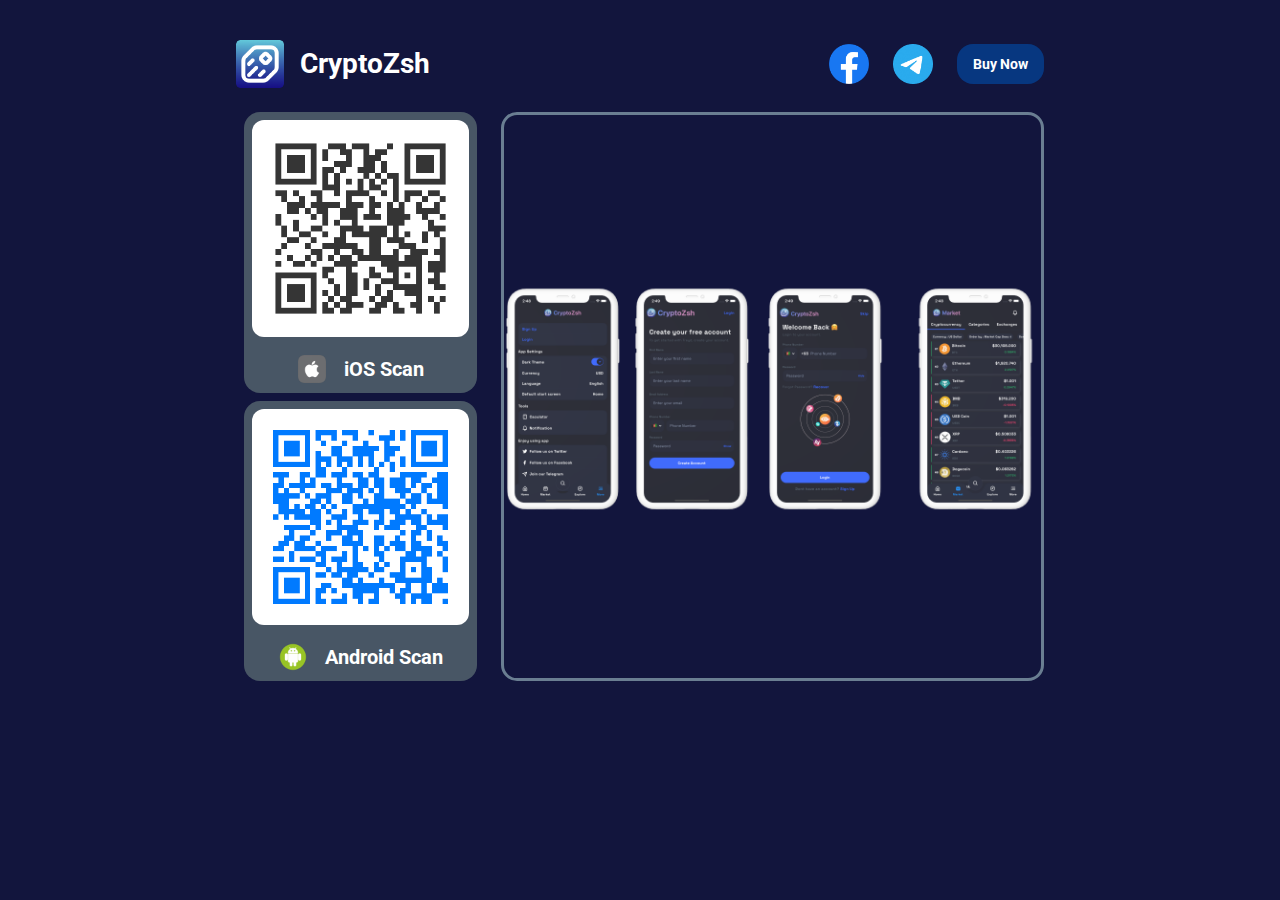
<file: index.html>
<html lang="en">
  <head>
    <meta charset="utf-8" />
    <meta name="viewport" content="width=device-width, initial-scale-1" />

    <title>CryptoZsh</title>

    <link
      rel="stylesheet"
      href="https://maxcdn.bootstrapcdn.com/bootstrap/4.0.0/css/bootstrap.min.css"
      integrity="sha384-Gn5384xqQ1aoWXA+058RXPxPg6fy4IWvTNh0E263XmFcJlSAwiGgFAW/dAiS6JXm"
      crossorigin="anonymous" />
    <script
      src="https://maxcdn.bootstrapcdn.com/bootstrap/4.0.0/js/bootstrap.min.js"
      integrity="sha384-JZR6Spejh4U02d8jOt6vLEHfe/JQGiRRSQQxSfFWpi1MquVdAyjUar5+76PVCmYl"
      crossorigin="anonymous"></script>
    <link href="https://fonts.googleapis.com/css?family=Roboto" rel="stylesheet" />
    <link rel="preconnect" href="https://fonts.gstatic.com" />
    <link
      href="https://fonts.googleapis.com/css2?family=Roboto:wght@400;700&display=swap"
      rel="stylesheet" />

    <!-- Global site tag (gtag.js) - Google Analytics -->
    <script async src="https://www.googletagmanager.com/gtag/js?id=UA-196668028-1"></script>
    <script>
      window.dataLayer = window.dataLayer || [];
      function gtag() {
        dataLayer.push(arguments);
      }
      gtag('js', new Date());
      gtag('config', 'UA-196668028-1');
    </script>

    <link href="css/styles.css" rel="stylesheet" />
    <script src="script.js"></script>
  </head>

  <body onload="onIndexLoad()" style="background-color: #12153d">
    <div class="body">
      <div style="flex: 1; flex-direction: row; display: flex">
        <!-- <a id="link-banner-side" onclick="onBannerSide()" target="top" class="banner-left">
          <img
            src="http://a.impactradius-go.com/display-ad/11346-1446118"
            width="160px"
            height="100%"
            style="margin-top: 112px; border-radius: 16px; margin-right: 16px; cursor: pointer" />
        </a> -->
        <div>
          <div class="header">
            <div style="display: flex; align-items: center; justify-content: center">
              <img class="logo" src="img/logo.png" />
              <p class="title">CryptoZsh</p>
            </div>
            <div style="display: flex; align-items: center;">
              <a id="link-facebook" onclick="onLinkFacebook()" target="top">
                <img
                  class="facebook"
                  src="img/facebook.png"
                  style="cursor: pointer; width: 40px; height: 40px;margin-right:24px;" />
              </a>
              <a id="link-tele" onclick="onLinkFacebook()" target="top">
                <img
                  class="tele"
                  src="img/tele.png"
                  style="cursor: pointer; width: 40px; height: 40px;margin-right:24px;" />
              </a>
              <a id="link-buy" onclick="onLinkBuyLoad()" target="top">
                <div
                  id="buy"
                  style="
                    cursor: pointer;
                    background-color: #073780;
                    display: flex;
                    justify-content: center;
                    align-items: center;
                    border-radius: 16px;
                    height: 40px;
                    padding-right: 16px;
                  ">
                  <p style="font-size: 14px; font-weight: bold; color: white">Buy Now</p>
                </div>
              </a>
            </div>
          </div>
          <div class="content" style="flex: 1">
            <div  class="box">
              <div class="scan-view">
                <div class="ios-view">
                  <div style="border-radius: 12px; overflow: hidden">
                    <img src="img/ios.png" style="width: 100%; height: auto" />
                  </div>
                  <div
                    style="
                      display: flex;
                      justify-content: center;
                      align-items: center;
                      margin-top: 16px;
                    ">
                    <img src="img/ios_logo.png" style="width: 32px; height: 32px" />
                    <p style="color: white; font-size: 20px; font-weight: bold">iOS Scan</p>
                  </div>
                </div>
                <div class="android-view">
                  <div style="border-radius: 12px; overflow: hidden">
                    <img src="img/android.png" style="width: 100%; height: auto" />
                  </div>
                  <div
                    style="
                      display: flex;
                      justify-content: center;
                      align-items: center;
                      margin-top: 16px;
                    ">
                    <img src="img/android_logo.png" style="width: 32px; height: 32px" />
                    <p style="color: white; font-size: 20px; font-weight: bold">Android Scan</p>
                  </div>
                </div>
              </div>
              <div class="image">
                <img src="img/image.png" style="width: 100%; height: 100%; object-fit: contain;" />
              </div>
            </div>
          </div>
          <!-- <div class="banner">
            <a target="top" id="link-banner-footer" onclick="onBannerFooter()">
              <img
                style="
                  height: 100%;
                  width: 100%;
                  border-radius: 16px;
                  overflow: hidden;
                  cursor: pointer;
                "
                src="http://a.impactradius-go.com/display-ad/15383-1414645"
                alt="" />
            </a>
          </div> -->
        </div>
        <!-- <a
          id="link-banner-side-right"
          onclick="onBannerSideRight()"
          target="top"
          class="banner-right">
          <img
            src="https://a.impactradius-go.com/display-ad/5618-1187122"
            width="160px"
            height="100%"
            style="margin-top: 112px; border-radius: 16px; margin-left: 16px; cursor: pointer" />
        </a> -->
      </div>
    </div>
  </body>
</html>
</file>
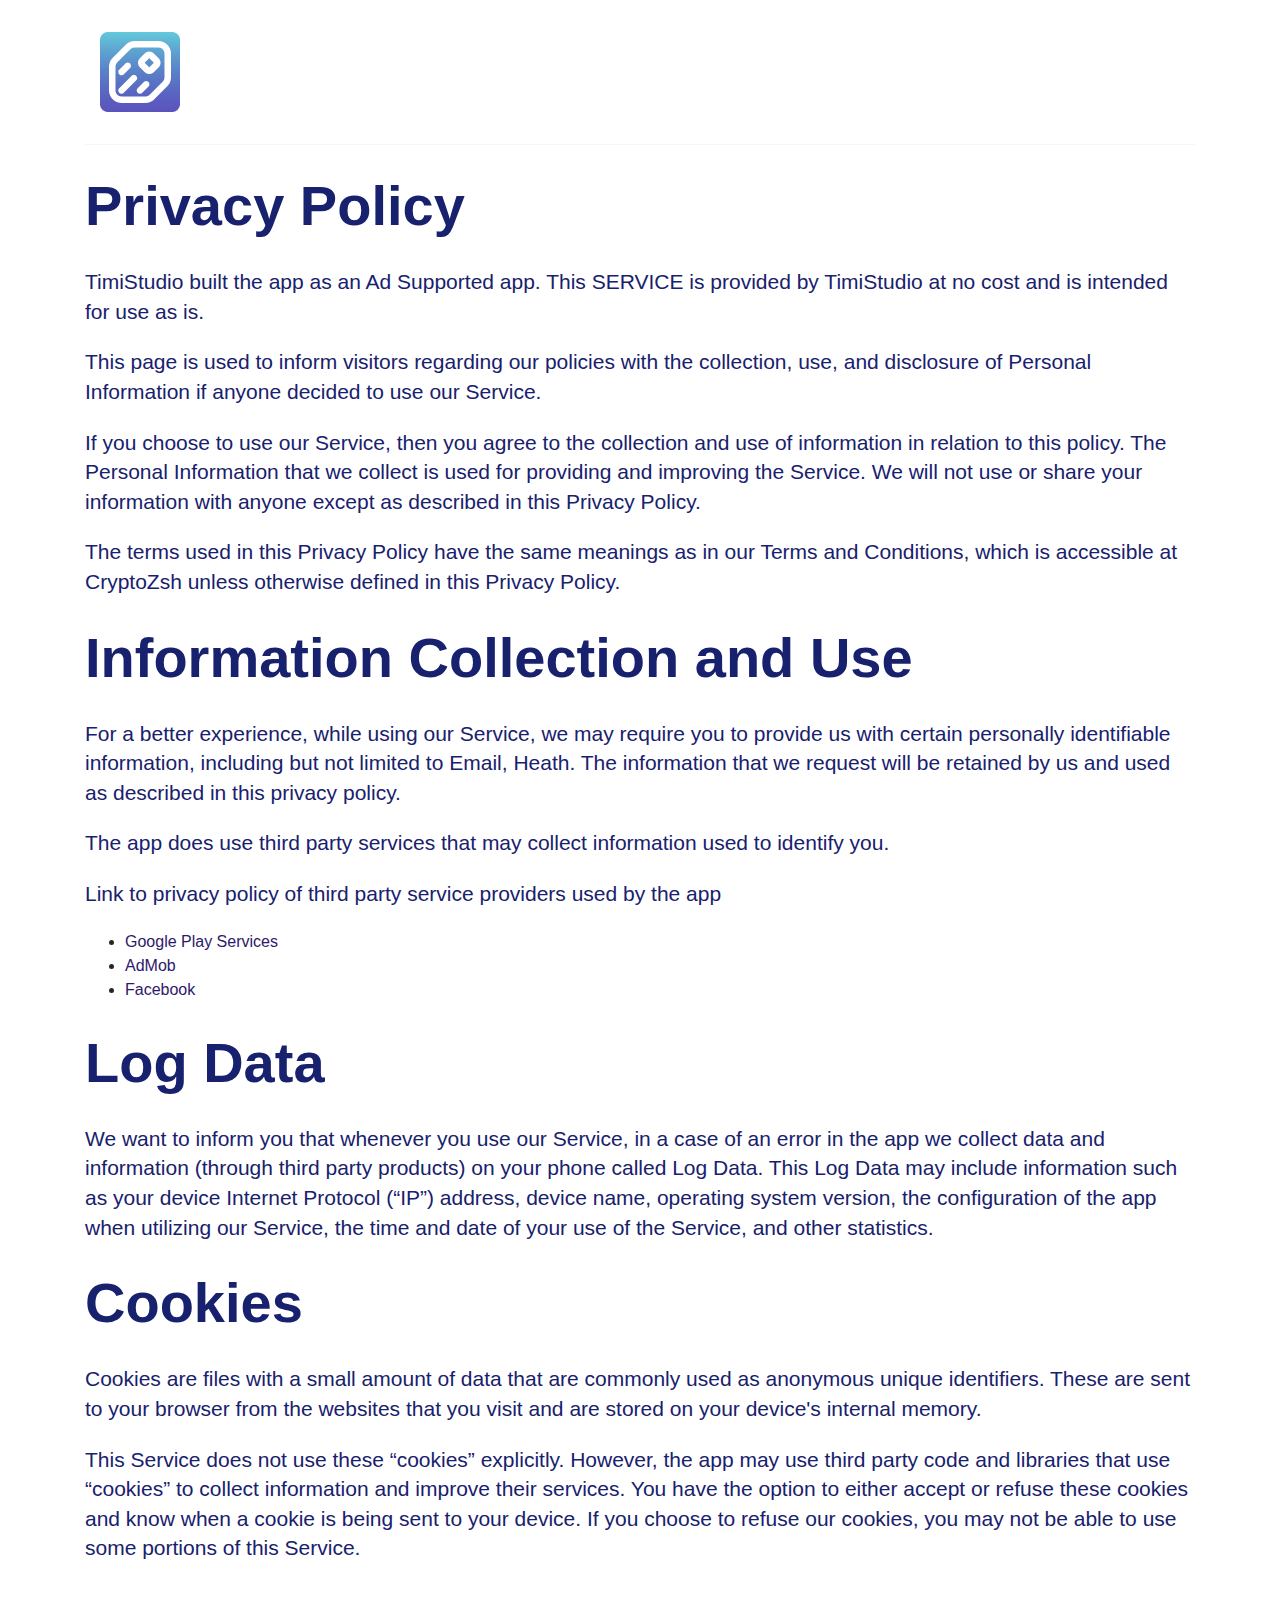
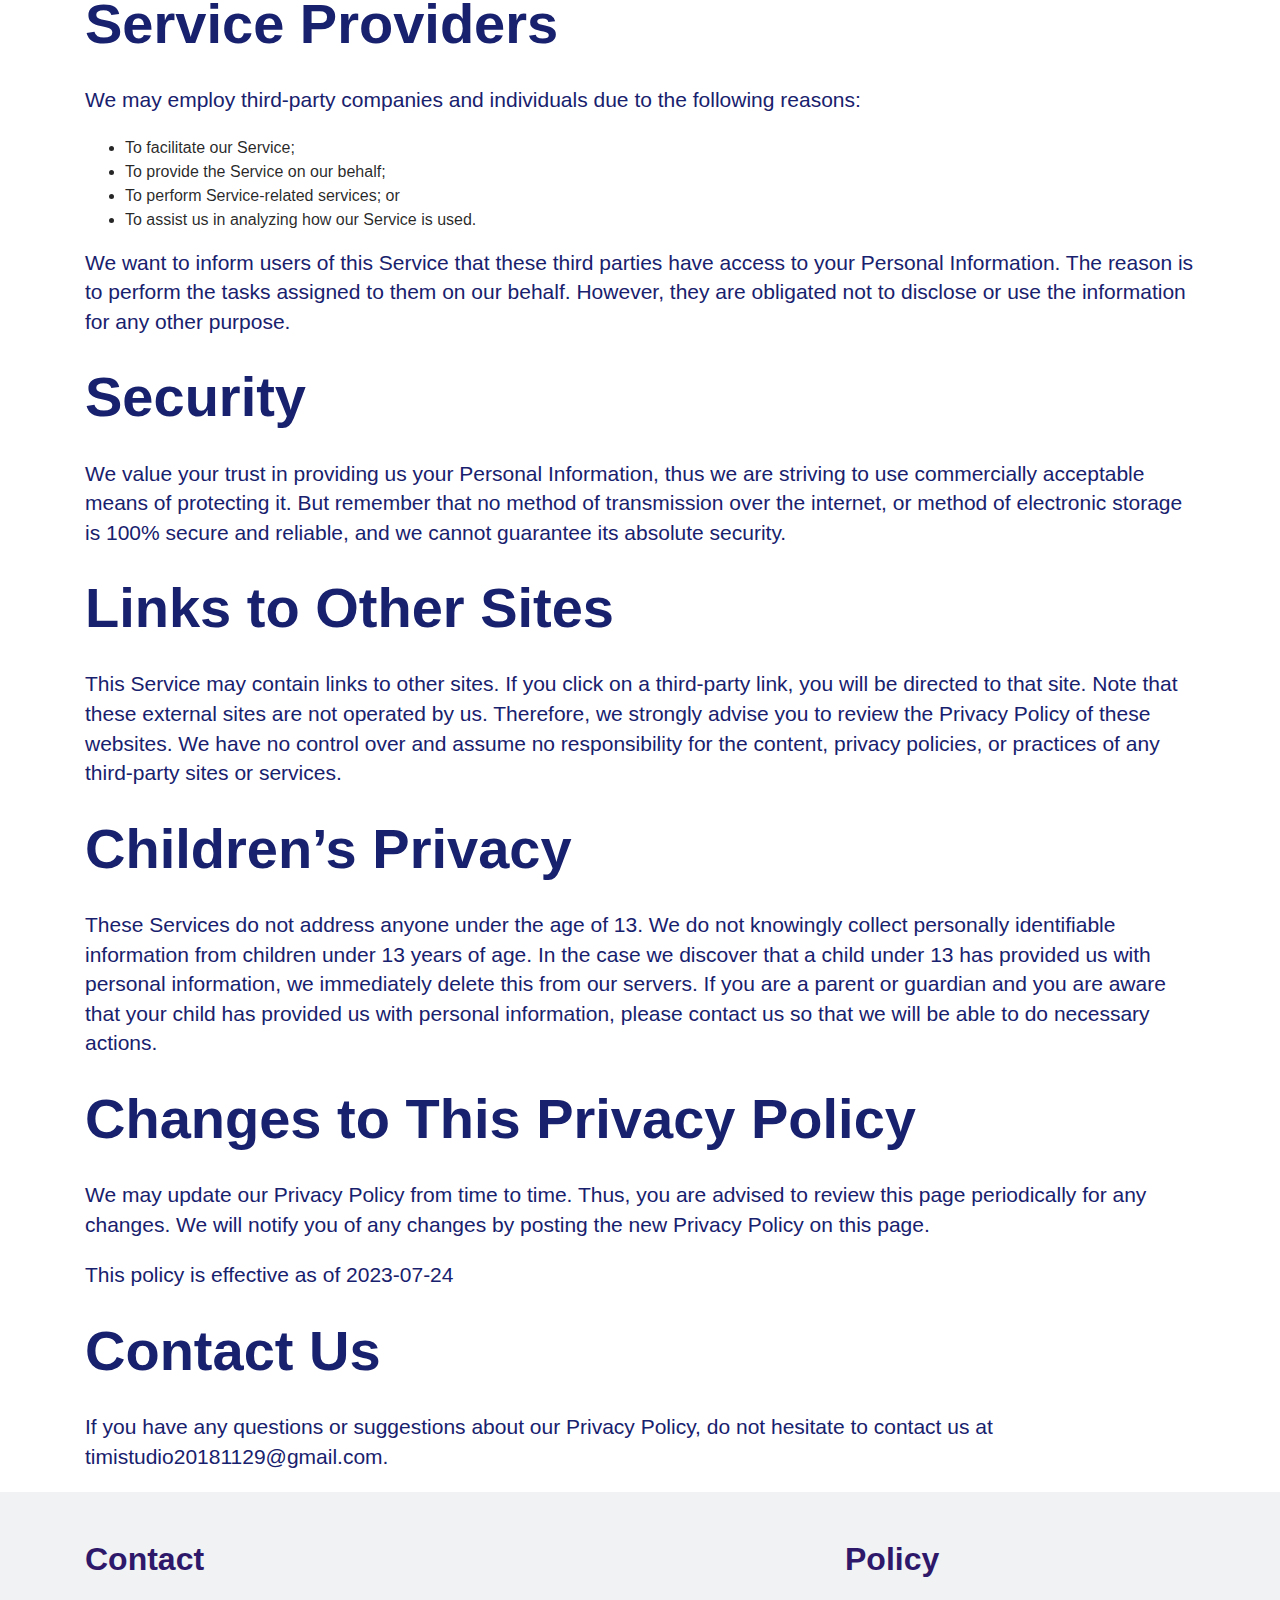
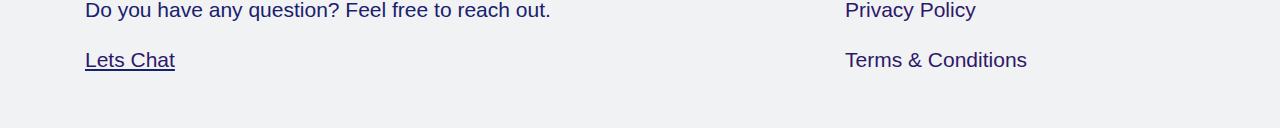
<file: policy.html>
<html lang="en">
  <head>
    <meta charset="utf-8" />
    <meta name="viewport" content="width=device-width, initial-scale-1" />

    <title>CryptoZsh</title>

    <link
      rel="stylesheet"
      href="https://maxcdn.bootstrapcdn.com/bootstrap/4.0.0/css/bootstrap.min.css"
      integrity="sha384-Gn5384xqQ1aoWXA+058RXPxPg6fy4IWvTNh0E263XmFcJlSAwiGgFAW/dAiS6JXm"
      crossorigin="anonymous" />
    <script
      src="https://maxcdn.bootstrapcdn.com/bootstrap/4.0.0/js/bootstrap.min.js"
      integrity="sha384-JZR6Spejh4U02d8jOt6vLEHfe/JQGiRRSQQxSfFWpi1MquVdAyjUar5+76PVCmYl"
      crossorigin="anonymous"></script>
    <link href="https://fonts.googleapis.com/css?family=Roboto" rel="stylesheet" />
    <link rel="preconnect" href="https://fonts.gstatic.com" />
    <link
      href="https://fonts.googleapis.com/css2?family=Roboto:wght@400;700&display=swap"
      rel="stylesheet" />

    <link href="css/policyStyles.css" rel="stylesheet" />
    <script src="script.js"></script>
  </head>

  <body onload="onPolicyLoad()">
    <div class="container">
      <div class="topbar">
        <div class="container-fluid">
          <div class="row justify-content-between">
            <div class="col-2">
              <img class="logo" src="img/logo.png" />
            </div>
            <div class="col-6"></div>
          </div>
        </div>
      </div>
      <h1>Privacy Policy</h1>
      <p>
        TimiStudio built the app as an Ad Supported app. This SERVICE is provided by TimiStudio at
        no cost and is intended for use as is.
      </p>
      <p>
        This page is used to inform visitors regarding our policies with the collection, use, and
        disclosure of Personal Information if anyone decided to use our Service.
      </p>
      <p>
        If you choose to use our Service, then you agree to the collection and use of information in
        relation to this policy. The Personal Information that we collect is used for providing and
        improving the Service. We will not use or share your information with anyone except as
        described in this Privacy Policy.
      </p>
      <p>
        The terms used in this Privacy Policy have the same meanings as in our Terms and Conditions,
        which is accessible at
        <span id="appName"> App Name </span>
        unless otherwise defined in this Privacy Policy.
      </p>
      <h6>Information Collection and Use</h6>
      <p>
        For a better experience, while using our Service, we may require you to provide us with
        certain personally identifiable information, including but not limited to Email, Heath. The
        information that we request will be retained by us and used as described in this privacy
        policy.
      </p>
      <div>
        <p>
          The app does use third party services that may collect information used to identify you.
        </p>
        <p>Link to privacy policy of third party service providers used by the app</p>
        <ul>
          <li>
            <a
              href="https://www.google.com/policies/privacy/"
              target="_blank"
              rel="noopener noreferrer"
              >Google Play Services</a
            >
          </li>
          <li>
            <a
              href="https://support.google.com/admob/answer/6128543?hl=en"
              target="_blank"
              rel="noopener noreferrer"
              >AdMob</a
            >
          </li>
          <li>
            <a
              href="https://www.facebook.com/about/privacy/update/printable"
              target="_blank"
              rel="noopener noreferrer"
              >Facebook</a
            >
          </li>
          <!-- <li><a href="https://firebase.google.com/policies/analytics" target="_blank" rel="noopener noreferrer">Google
						Analytics for Firebase</a></li> -->
          <!-- <li><a href="https://firebase.google.com/support/privacy/" target="_blank" rel="noopener noreferrer">Firebase
						Crashlytics</a></li> -->
          <!-- <li><a href="https://sentry.io/privacy/" target="_blank" rel="noopener noreferrer">Sentry</a></li> -->
        </ul>
      </div>
      <h6>Log Data</h6>
      <p>
        We want to inform you that whenever you use our Service, in a case of an error in the app we
        collect data and information (through third party products) on your phone called Log Data.
        This Log Data may include information such as your device Internet Protocol (“IP”) address,
        device name, operating system version, the configuration of the app when utilizing our
        Service, the time and date of your use of the Service, and other statistics.
      </p>
      <h6>Cookies</h6>
      <p>
        Cookies are files with a small amount of data that are commonly used as anonymous unique
        identifiers. These are sent to your browser from the websites that you visit and are stored
        on your device's internal memory.
      </p>
      <p>
        This Service does not use these “cookies” explicitly. However, the app may use third party
        code and libraries that use “cookies” to collect information and improve their services. You
        have the option to either accept or refuse these cookies and know when a cookie is being
        sent to your device. If you choose to refuse our cookies, you may not be able to use some
        portions of this Service.
      </p>
      <h6>Service Providers</h6>
      <p>We may employ third-party companies and individuals due to the following reasons:</p>
      <ul>
        <li>To facilitate our Service;</li>
        <li>To provide the Service on our behalf;</li>
        <li>To perform Service-related services; or</li>
        <li>To assist us in analyzing how our Service is used.</li>
      </ul>
      <p>
        We want to inform users of this Service that these third parties have access to your
        Personal Information. The reason is to perform the tasks assigned to them on our behalf.
        However, they are obligated not to disclose or use the information for any other purpose.
      </p>
      <h6>Security</h6>
      <p>
        We value your trust in providing us your Personal Information, thus we are striving to use
        commercially acceptable means of protecting it. But remember that no method of transmission
        over the internet, or method of electronic storage is 100% secure and reliable, and we
        cannot guarantee its absolute security.
      </p>
      <h6>Links to Other Sites</h6>
      <p>
        This Service may contain links to other sites. If you click on a third-party link, you will
        be directed to that site. Note that these external sites are not operated by us. Therefore,
        we strongly advise you to review the Privacy Policy of these websites. We have no control
        over and assume no responsibility for the content, privacy policies, or practices of any
        third-party sites or services.
      </p>
      <h6>Children’s Privacy</h6>
      <p>
        These Services do not address anyone under the age of 13. We do not knowingly collect
        personally identifiable information from children under 13 years of age. In the case we
        discover that a child under 13 has provided us with personal information, we immediately
        delete this from our servers. If you are a parent or guardian and you are aware that your
        child has provided us with personal information, please contact us so that we will be able
        to do necessary actions.
      </p>
      <h6>Changes to This Privacy Policy</h6>
      <p>
        We may update our Privacy Policy from time to time. Thus, you are advised to review this
        page periodically for any changes. We will notify you of any changes by posting the new
        Privacy Policy on this page.
      </p>
      <p>This policy is effective as of <span id="date">2021-07-01</span></p>
      <h6>Contact Us</h6>
      <p>
        If you have any questions or suggestions about our Privacy Policy, do not hesitate to
        contact us at timistudio20181129@gmail.com.
      </p>
    </div>
    <div class="footer">
      <div class="container">
        <div class="row">
          <div class="col-8">
            <h5>Contact</h5>
            <p>Do you have any question? Feel free to reach out.</p>
            <p class="underline">
              <a href="mailto:timistudio20181129@gmail.com"> Lets Chat </a>
            </p>
          </div>
          <div class="col-4 policy">
            <h5>Policy</h5>
            <p class="privacy">
              <a href="policy.html">Privacy Policy</a>
            </p>
            <p class="privacy">
              <a href="term.html">Terms & Conditions</a>
            </p>
          </div>
        </div>
      </div>
    </div>
  </body>
</html>
</file>
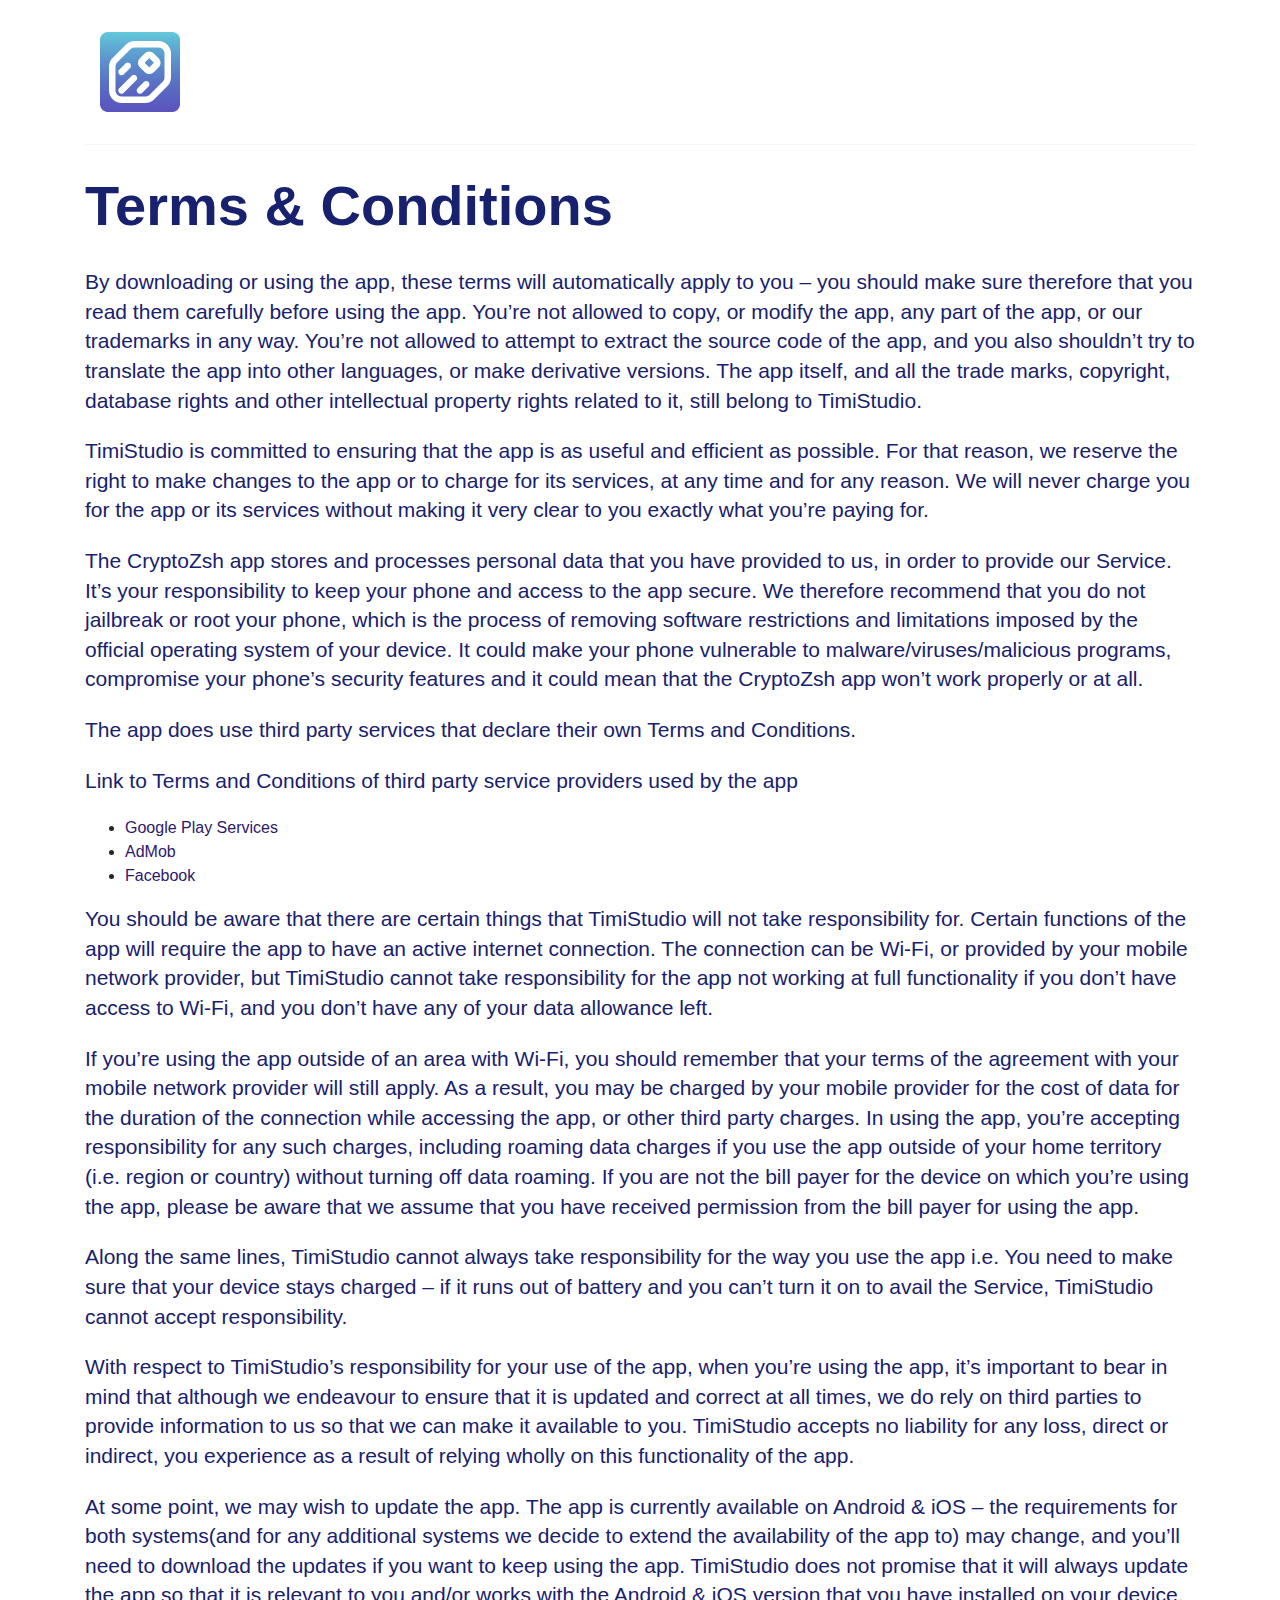
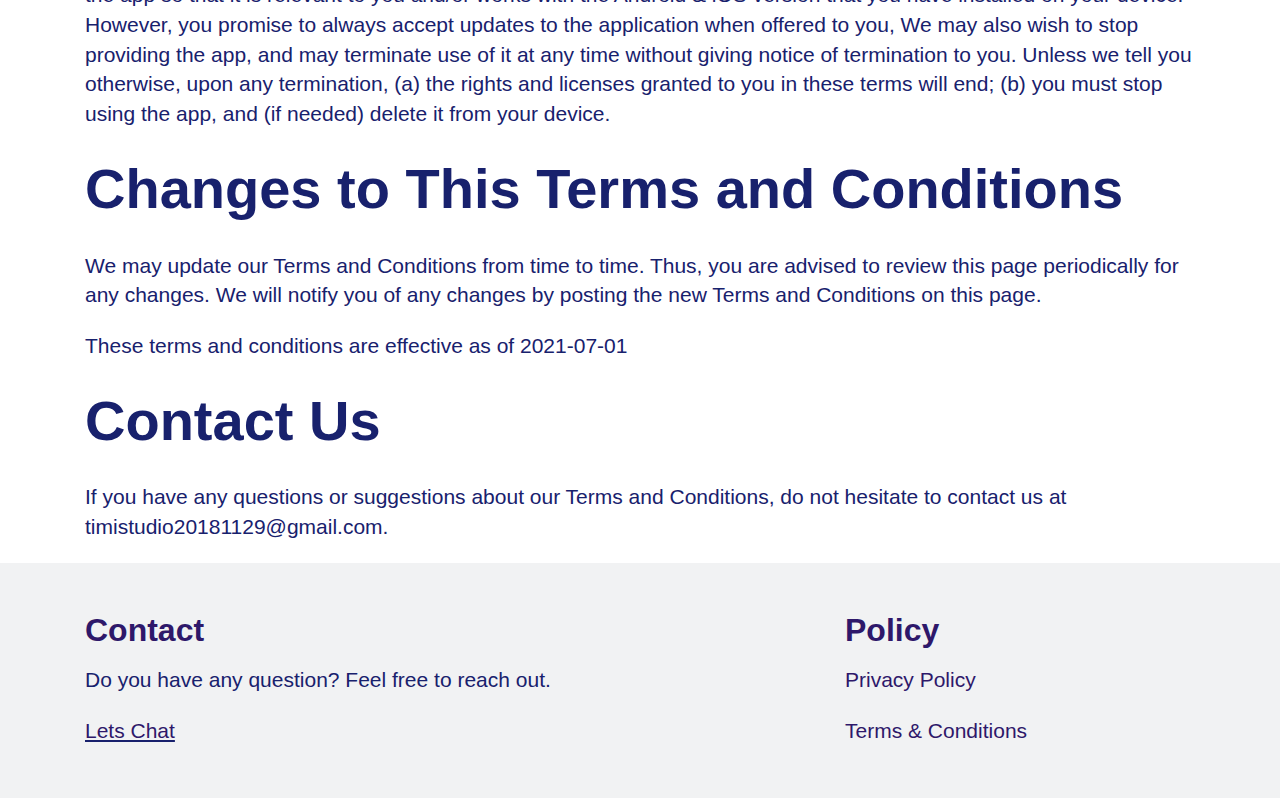
<file: term.html>
<html lang="en">
  <head>
    <meta charset="utf-8" />
    <meta name="viewport" content="width=device-width, initial-scale-1" />

    <title>CryptoZsh - Term</title>

    <link
      rel="stylesheet"
      href="https://maxcdn.bootstrapcdn.com/bootstrap/4.0.0/css/bootstrap.min.css"
      integrity="sha384-Gn5384xqQ1aoWXA+058RXPxPg6fy4IWvTNh0E263XmFcJlSAwiGgFAW/dAiS6JXm"
      crossorigin="anonymous" />
    <script
      src="https://maxcdn.bootstrapcdn.com/bootstrap/4.0.0/js/bootstrap.min.js"
      integrity="sha384-JZR6Spejh6U02d8jOt6vLEHfe/JQGiRRSQQxSfFWpi1MquVdAyjUar5+76PVCmYl"
      crossorigin="anonymous"></script>
    <link href="https://fonts.googleapis.com/css?family=Roboto" rel="stylesheet" />
    <link rel="preconnect" href="https://fonts.gstatic.com" />
    <link
      href="https://fonts.googleapis.com/css2?family=Roboto:wght@400;700&display=swap"
      rel="stylesheet" />

    <link href="css/policyStyles.css" rel="stylesheet" />
    <script src="script.js"></script>
  </head>

  <body onload="onTermLoad()">
    <div class="container">
      <div class="topbar">
        <div class="container-fluid">
          <div class="row justify-content-between">
            <div class="col-2">
              <img class="logo" src="img/logo.png" />
            </div>
            <div class="col-6"></div>
          </div>
        </div>
      </div>
      <h1>Terms &amp; Conditions</h1>
      <p>
        By downloading or using the app, these terms will automatically apply to you – you should
        make sure therefore that you read them carefully before using the app. You’re not allowed to
        copy, or modify the app, any part of the app, or our trademarks in any way. You’re not
        allowed to attempt to extract the source code of the app, and you also shouldn’t try to
        translate the app into other languages, or make derivative versions. The app itself, and all
        the trade marks, copyright, database rights and other intellectual property rights related
        to it, still belong to TimiStudio.
      </p>
      <p>
        TimiStudio is committed to ensuring that the app is as useful and efficient as possible. For
        that reason, we reserve the right to make changes to the app or to charge for its services,
        at any time and for any reason. We will never charge you for the app or its services without
        making it very clear to you exactly what you’re paying for.
      </p>
      <p>
        The <span id="appName"> App </span> app stores and processes personal data that you have
        provided to us, in order to provide our Service. It’s your responsibility to keep your phone
        and access to the app secure. We therefore recommend that you do not jailbreak or root your
        phone, which is the process of removing software restrictions and limitations imposed by the
        official operating system of your device. It could make your phone vulnerable to
        malware/viruses/malicious programs, compromise your phone’s security features and it could
        mean that the <span id="appName2"> App </span> app won’t work properly or at all.
      </p>
      <div>
        <p>The app does use third party services that declare their own Terms and Conditions.</p>
        <p>Link to Terms and Conditions of third party service providers used by the app</p>
        <ul id="thirdParty">
          <li>
            <a href="https://policies.google.com/terms" target="_blank" rel="noopener noreferrer"
              >Google Play Services</a
            >
          </li>
          <li>
            <a
              href="https://developers.google.com/admob/terms"
              target="_blank"
              rel="noopener noreferrer"
              >AdMob</a
            >
          </li>
          <li>
            <a
              href="https://www.facebook.com/legal/terms/plain_text_terms"
              target="_blank"
              rel="noopener noreferrer"
              >Facebook</a
            >
          </li>
          <!-- <li><a href="https://firebase.google.com/terms/analytics" target="_blank" rel="noopener noreferrer">Google
						Analytics for Firebase</a></li>
				<li><a href="https://firebase.google.com/terms/crashlytics" target="_blank" rel="noopener noreferrer">Firebase
						Crashlytics</a></li>
				<li><a href="https://sentry.io/terms/" target="_blank" rel="noopener noreferrer">Sentry</a></li> -->
        </ul>
      </div>
      <p>
        You should be aware that there are certain things that TimiStudio will not take
        responsibility for. Certain functions of the app will require the app to have an active
        internet connection. The connection can be Wi-Fi, or provided by your mobile network
        provider, but TimiStudio cannot take responsibility for the app not working at full
        functionality if you don’t have access to Wi-Fi, and you don’t have any of your data
        allowance left.
      </p>
      <p>
        If you’re using the app outside of an area with Wi-Fi, you should remember that your terms
        of the agreement with your mobile network provider will still apply. As a result, you may be
        charged by your mobile provider for the cost of data for the duration of the connection
        while accessing the app, or other third party charges. In using the app, you’re accepting
        responsibility for any such charges, including roaming data charges if you use the app
        outside of your home territory (i.e. region or country) without turning off data roaming. If
        you are not the bill payer for the device on which you’re using the app, please be aware
        that we assume that you have received permission from the bill payer for using the app.
      </p>
      <p>
        Along the same lines, TimiStudio cannot always take responsibility for the way you use the
        app i.e. You need to make sure that your device stays charged – if it runs out of battery
        and you can’t turn it on to avail the Service, TimiStudio cannot accept responsibility.
      </p>
      <p>
        With respect to TimiStudio’s responsibility for your use of the app, when you’re using the
        app, it’s important to bear in mind that although we endeavour to ensure that it is updated
        and correct at all times, we do rely on third parties to provide information to us so that
        we can make it available to you. TimiStudio accepts no liability for any loss, direct or
        indirect, you experience as a result of relying wholly on this functionality of the app.
      </p>
      <p>
        At some point, we may wish to update the app. The app is currently available on Android
        &amp; iOS – the requirements for both systems(and for any additional systems we decide to
        extend the availability of the app to) may change, and you’ll need to download the updates
        if you want to keep using the app. TimiStudio does not promise that it will always update
        the app so that it is relevant to you and/or works with the Android &amp; iOS version that
        you have installed on your device. However, you promise to always accept updates to the
        application when offered to you, We may also wish to stop providing the app, and may
        terminate use of it at any time without giving notice of termination to you. Unless we tell
        you otherwise, upon any termination, (a) the rights and licenses granted to you in these
        terms will end; (b) you must stop using the app, and (if needed) delete it from your device.
      </p>
      <h6>Changes to This Terms and Conditions</h6>
      <p>
        We may update our Terms and Conditions from time to time. Thus, you are advised to review
        this page periodically for any changes. We will notify you of any changes by posting the new
        Terms and Conditions on this page.
      </p>
      <p>These terms and conditions are effective as of 2021-07-01</p>
      <h6>Contact Us</h6>
      <p>
        If you have any questions or suggestions about our Terms and Conditions, do not hesitate to
        contact us at timistudio20181129@gmail.com.
      </p>
    </div>
    <div class="footer">
      <div class="container">
        <div class="row">
          <div class="col-8">
            <h5>Contact</h5>
            <p>Do you have any question? Feel free to reach out.</p>
            <p class="underline">
              <a href="mailto:timistudio20181129@gmail.com"> Lets Chat </a>
            </p>
          </div>
          <div class="col-4 policy">
            <h5>Policy</h5>
            <p class="privacy">
              <a href="policy.html">Privacy Policy</a>
            </p>
            <p class="privacy">
              <a href="term.html">Terms & Conditions</a>
            </p>
          </div>
        </div>
      </div>
    </div>
  </body>
</html>
</file>
<file: css/styles.css>
.imgfluid {
  max-width: "100%";
  height: auto;
}
.logo {
  height: 32px;
  width: 32px;
}

.topbar .container-fluid {
  border-bottom: 1px solid;
  border-color: #f5f6f7;
  padding-top: 32px;
  padding-bottom: 32px;
}

.text-margin {
  margin-top: 1rem;
  margin-bottom: 1rem;
}
.scan-text {
  margin-bottom: 1rem;
}

.btn {
  border-radius: 40px;
  border-color: #353535;
  height: 72;
}

.btn-dark {
  background: #353535;
  border-radius: 40px;
}
.btn-dark img {
  width: 32;
  height: 32;
}

.btn-light {
  border-width: 2;
}

.btn-light p {
  color: #353535;
}

h1,
h2 {
  color: #414742;
  font-weight: bold;
  font-family: "Roboto", sans-serif;
}

p {
  font-weight: bold;
  margin-bottom: 0;
  margin-left: 1rem;
  font-family: "Roboto", sans-serif;
}

.banner {
  margin-bottom: 24;
}

.header {
  display: flex;
  justify-content: space-between;
  align-items: center;
  width: 100%;
  height: auto;
  margin-bottom: 8px;
}

.title {
  margin-left: 8px;
  font-size: 16px;
  font-weight: bold;
  color: white;
}

.content {
  display: flex;
  flex-direction: column;
}

.box {
  display: flex;
  flex-direction: column;
}

.image {
  border-radius: 16px;
  overflow: hidden;
  height: 100%;
  aspect-ratio: 1/1;
  border-width: 2px;
  border: solid #6a7e92;
  margin-left: 24px;
}

.scan-view {
  display: block;
  flex-direction: column;
  align-items: center;
}

.ios-view {
  text-align: center;
  background-color: #485665;
  border-radius: 16px;
  padding: 8px;
  height: 100%;
}

.android-view {
  text-align: center;
  background-color: #485665;
  border-radius: 16px;
  padding: 8px;
  margin-top: 8px;
  height: 100%;
}

.body {
  max-width: 840px;
  margin: auto auto;
  padding: 8px;
  position: relative;
}

.banner {
  display: flex;
  align-items: center;
  justify-content: center;
  height: 100px;
  margin-top: 8px;
}

.banner-left {
  display: none;
}

.banner-right {
  display: none;
}

.link-design {
  cursor: pointer;
  width: 24px;
  height: 24px;
  margin: 0px 8px;
}

@media screen and (min-width: 30em) {
  .header {
    flex-direction: row;
    align-items: center;
  }
  .logo {
    width: 48px;
    height: 48px;
  }
}

@media screen and (min-width: 30em) {
  .image {
    width: 100%;
  }
  .scan-view {
    display: flex;
    flex-direction: row;
    margin-top: 8px;
  }
  .ios-view {
    flex: 1;
  }
  .android-view {
    margin-top: 0px;
    margin-left: 8px;
    flex: 1;
  }
}

@media screen and (min-width: 48em) {
  .content {
    flex-direction: row;
  }
  .box {
    flex-direction: row;
  }
  .scan-box {
    flex-direction: column;
  }
  .image {
    width: 100%;
  }
  .scan-view {
    width: 100%;
    display: flex;
    flex-direction: row;
    margin-left: 8px;
    margin-top: 0px;
  }
  .android-view {
    margin-top: 8px;
    margin-left: 0px;
    aspect-ratio: unset;
  }
  .ios-view {
    aspect-ratio: unset;
  }
  .body {
    padding: 16px;
  }
  .header {
    margin-bottom: 16px;
  }
  .title {
    font-size: 20px;
    font-weight: bold;
    margin-left: 16px;
  }
  .banner {
    margin-top: 24px;
    height: 140px;
  }
  .link-design {
    margin: 0px 16px;
  }
}

@media screen and (min-width: 80em) {
  .image {
    width: 70%;
  }
  .header {
    margin-bottom: 0px;
  }
  .box {
    flex-direction: row;
  }
  /* .ios-view {
    flex: unset;
    height: 100%;
  }
  .android-view {
    flex: unset;
    height: 100%;
  } */
  .scan-view {
    width: 30%;
    display: flex;
    flex-direction: column;
    margin-left: 8px;
  }
  .header {
    height: 96px;
  }
  .title {
    font-size: 28px;
    font-weight: bold;
    margin-left: 16px;
  }
  .banner-left {
    display: block;
    padding-bottom: 184px;
    position: absolute;
    top: 0px;
    left: -160px;
  }
  .banner-right {
    display: block;
    padding-bottom: 184px;
    margin: 0px 8px;
    position: absolute;
    top: 0px;
    right: -168px;
  }
  .link-design {
    margin: 0px 24px;
  }
}
</file>
<file: css/policyStyles.css>
p,
a,
li,
span {
  font-family: "Motiva Sans Light", sans-serif;
}

.logo {
  width: auto;
  height: 80;
}
.topbar .container-fluid {
  border-bottom: 1px solid;
  border-color: #f5f6f7;
  padding-top: 32px;
  padding-bottom: 32px;
}
.footer {
  background-color: #f1f2f3;
  padding: 32px 0px;
}

h6,
h1 {
  font-family: "Motiva Sans Bold", sans-serif;
  color: #18216d;
  font-size: 3.5em;
  line-height: 1.18;
  margin: 0.5em 0px;
  font-weight: 600;
}

h5 {
  font-family: "Motiva Sans Bold", sans-serif;
  color: #2e186a;
  font-size: 2em;
  font-weight: 600;
  margin: 0.5em 0px;
}

p {
  color: #18216d;
  font-size: 21px;
  line-height: 1.41;
  margin-bottom: 1em;
}

a {
  text-decoration: none;
  outline: none;
  color: #2e186a;
}

a:hover {
  color: #18216d;
}

li {
  color: rgba(0, 0, 0, 0.85);
}

.policy .p {
  color: #000000;
}

.underline {
  text-decoration: underline;
}
</file>
